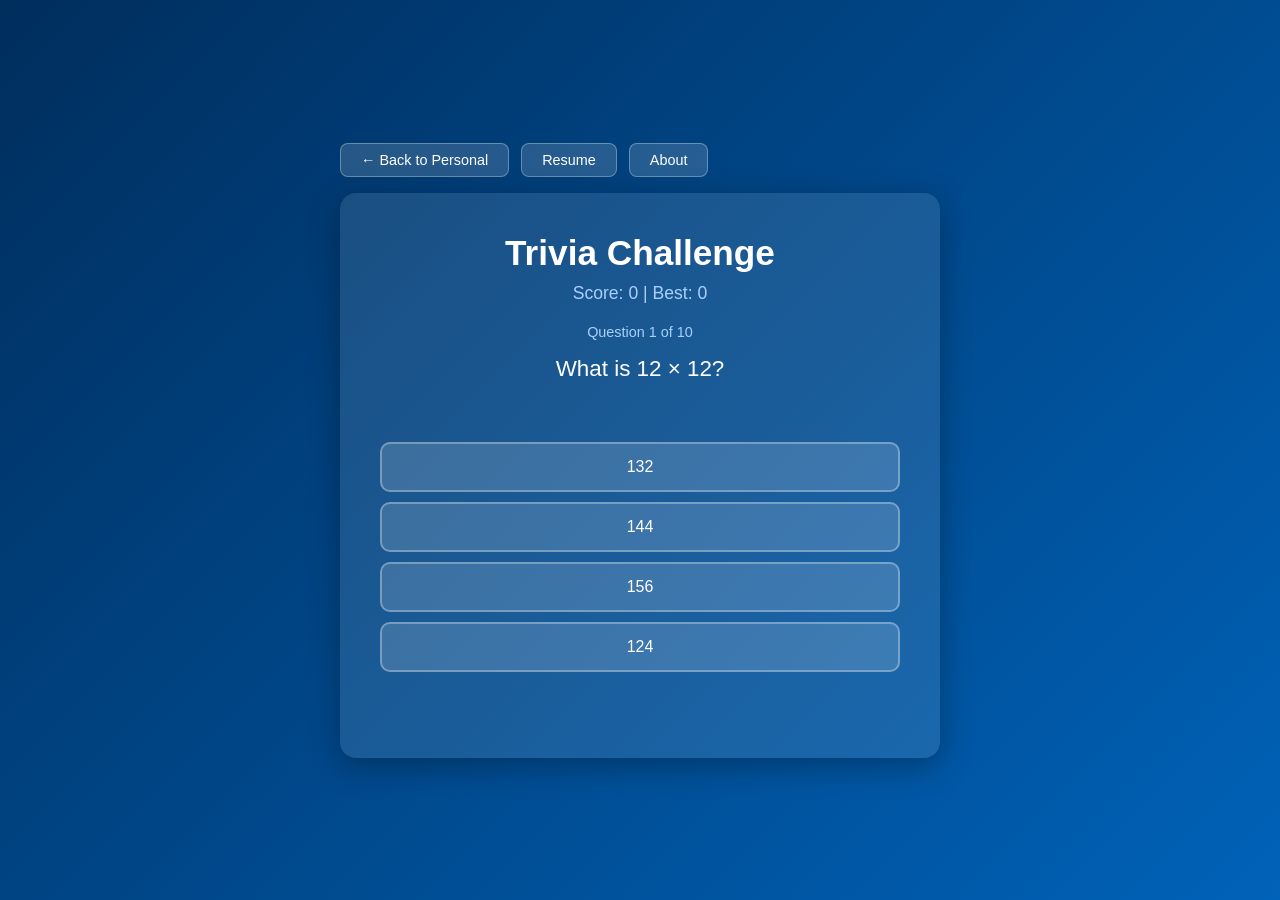
<file: AI.html>
<!DOCTYPE html>
<html lang="en">
<head>
    <meta charset="UTF-8" />
    <meta name="viewport" content="width=device-width, initial-scale=1.0" />
    <title>Trivia Game - Porter Wright</title>
    <style>
        * { box-sizing: border-box; margin: 0; padding: 0; }

        body {
            font-family: 'Segoe UI', sans-serif;
            background: linear-gradient(135deg, #002e5d, #0062b8);
            min-height: 100vh;
            display: flex;
            flex-direction: column;
            align-items: center;
            justify-content: center;
            color: #fff;
            padding: 20px;
        }

        h1 {
            font-size: 2.2em;
            margin-bottom: 10px;
            text-align: center;
        }

        #game-container {
            background: rgba(255,255,255,0.1);
            border-radius: 16px;
            padding: 40px;
            max-width: 600px;
            width: 100%;
            text-align: center;
            box-shadow: 0 8px 32px rgba(0,0,0,0.3);
        }

        #score-board {
            font-size: 1.1em;
            margin-bottom: 20px;
            color: #a8d0ff;
        }

        #question-text {
            font-size: 1.4em;
            margin-bottom: 30px;
            min-height: 60px;
            line-height: 1.5;
        }

        .answer-btn {
            display: block;
            width: 100%;
            padding: 14px 20px;
            margin: 10px 0;
            font-size: 1em;
            background: rgba(255,255,255,0.15);
            color: #fff;
            border: 2px solid rgba(255,255,255,0.3);
            border-radius: 10px;
            cursor: pointer;
            transition: background 0.2s, transform 0.1s;
        }

        .answer-btn:hover:not(:disabled) {
            background: rgba(255,255,255,0.3);
            transform: scale(1.02);
        }

        .answer-btn.correct { background: #27ae60; border-color: #27ae60; }
        .answer-btn.wrong   { background: #c0392b; border-color: #c0392b; }

        #feedback {
            margin-top: 18px;
            font-size: 1.1em;
            min-height: 28px;
            font-weight: bold;
        }

        #next-btn, #restart-btn {
            margin-top: 22px;
            padding: 12px 32px;
            font-size: 1em;
            border: none;
            border-radius: 10px;
            cursor: pointer;
            font-weight: bold;
        }

        #next-btn    { background: #f0c040; color: #002e5d; }
        #restart-btn { background: #ffffff; color: #002e5d; display: none; }

        #end-screen { display: none; }
        #end-screen h2 { font-size: 2em; margin-bottom: 10px; }
        #end-screen p  { font-size: 1.2em; color: #a8d0ff; }

        .progress {
            font-size: 0.9em;
            color: #a8d0ff;
            margin-bottom: 12px;
        }

        #exit-bar {
            width: 100%;
            max-width: 600px;
            display: flex;
            gap: 12px;
            margin-bottom: 16px;
        }

        #exit-bar a {
            display: inline-block;
            padding: 8px 20px;
            background: rgba(255,255,255,0.15);
            color: #fff;
            border: 1px solid rgba(255,255,255,0.3);
            border-radius: 8px;
            text-decoration: none;
            font-size: 0.9em;
            transition: background 0.2s;
        }

        #exit-bar a:hover {
            background: rgba(255,255,255,0.3);
        }
    </style>
</head>
<body>

<div id="exit-bar">
    <a href="fromscratch.html">← Back to Personal</a>
    <a href="index.html">Resume</a>
    <a href="about.html">About</a>
</div>

<div id="game-container">
    <h1>Trivia Challenge</h1>
    <div id="score-board">Score: <span id="score">0</span> | Best: <span id="best">0</span></div>

    <div id="quiz-screen">
        <div class="progress">Question <span id="q-num">1</span> of <span id="q-total">10</span></div>
        <div id="question-text">Loading...</div>
        <div id="answers"></div>
        <div id="feedback"></div>
        <button id="next-btn" style="display:none" onclick="nextQuestion()">Next Question →</button>
    </div>

    <div id="end-screen">
        <h2>Game Over!</h2>
        <p>You scored <span id="final-score"></span> out of <span id="final-total"></span>!</p>
        <br/>
        <button id="restart-btn" onclick="startGame()">Play Again</button>
    </div>
</div>

<script>
    const allQuestions = [
        { q: "What is the capital of the United States?", answers: ["New York", "Washington D.C.", "Los Angeles", "Chicago"], correct: 1 },
        { q: "How many sides does a hexagon have?", answers: ["5", "6", "7", "8"], correct: 1 },
        { q: "What planet is known as the Red Planet?", answers: ["Venus", "Jupiter", "Mars", "Saturn"], correct: 2 },
        { q: "Who wrote Romeo and Juliet?", answers: ["Charles Dickens", "Jane Austen", "William Shakespeare", "Mark Twain"], correct: 2 },
        { q: "What is the chemical symbol for water?", answers: ["O2", "H2O", "CO2", "NaCl"], correct: 1 },
        { q: "Which ocean is the largest?", answers: ["Atlantic", "Indian", "Arctic", "Pacific"], correct: 3 },
        { q: "What year did World War II end?", answers: ["1943", "1944", "1945", "1946"], correct: 2 },
        { q: "What is 12 × 12?", answers: ["132", "144", "156", "124"], correct: 1 },
        { q: "What language is spoken in Brazil?", answers: ["Spanish", "French", "Portuguese", "Italian"], correct: 2 },
        { q: "Which university is located in Provo, Utah?", answers: ["Utah State University", "University of Utah", "BYU", "Westminster"], correct: 2 },
    ];

    let questions = [];
    let current = 0;
    let score = 0;
    let best = 0;
    let answered = false;

    function shuffle(arr) {
        return [...arr].sort(() => Math.random() - 0.5);
    }

    function startGame() {
        questions = shuffle(allQuestions).slice(0, 10);
        current = 0;
        score = 0;
        answered = false;
        document.getElementById('end-screen').style.display = 'none';
        document.getElementById('quiz-screen').style.display = 'block';
        document.getElementById('restart-btn').style.display = 'none';
        document.getElementById('score').textContent = 0;
        document.getElementById('q-total').textContent = questions.length;
        loadQuestion();
    }

    function loadQuestion() {
        answered = false;
        const q = questions[current];
        document.getElementById('q-num').textContent = current + 1;
        document.getElementById('question-text').textContent = q.q;
        document.getElementById('feedback').textContent = '';
        document.getElementById('next-btn').style.display = 'none';

        const answersDiv = document.getElementById('answers');
        answersDiv.innerHTML = '';
        q.answers.forEach((ans, i) => {
            const btn = document.createElement('button');
            btn.className = 'answer-btn';
            btn.textContent = ans;
            btn.onclick = () => selectAnswer(i, btn, q.correct);
            answersDiv.appendChild(btn);
        });
    }

    function selectAnswer(index, btn, correct) {
        if (answered) return;
        answered = true;

        const buttons = document.querySelectorAll('.answer-btn');
        buttons.forEach(b => b.disabled = true);
        buttons[correct].classList.add('correct');

        if (index === correct) {
            score++;
            document.getElementById('score').textContent = score;
            document.getElementById('feedback').textContent = '✓ Correct!';
            btn.classList.add('correct');
        } else {
            btn.classList.add('wrong');
            document.getElementById('feedback').textContent = '✗ Wrong! The correct answer was: ' + questions[current].answers[correct];
        }

        document.getElementById('next-btn').style.display = 'inline-block';
    }

    function nextQuestion() {
        current++;
        if (current >= questions.length) {
            endGame();
        } else {
            loadQuestion();
        }
    }

    function endGame() {
        if (score > best) best = score;
        document.getElementById('best').textContent = best;
        document.getElementById('quiz-screen').style.display = 'none';
        document.getElementById('end-screen').style.display = 'block';
        document.getElementById('final-score').textContent = score;
        document.getElementById('final-total').textContent = questions.length;
        document.getElementById('restart-btn').style.display = 'inline-block';
    }

    startGame();
</script>

</body>
</html>
</file>
